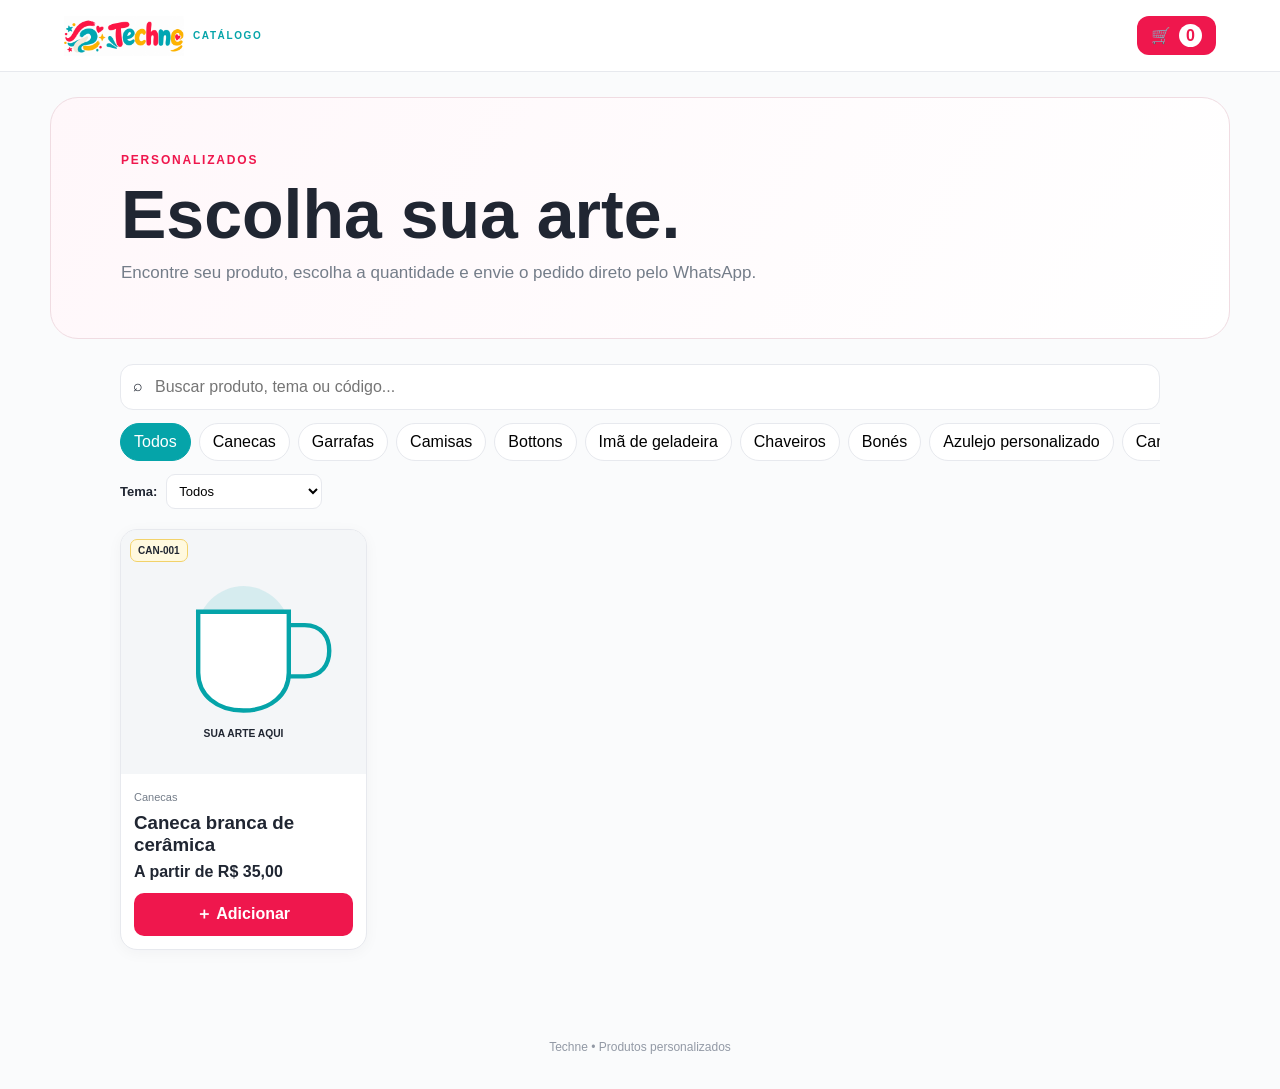
<file: index.html>
<!doctype html>
<html lang="pt-BR">
<head>
<meta charset="utf-8"><meta name="viewport" content="width=device-width,initial-scale=1,viewport-fit=cover">
<meta name="theme-color" content="#ef174d"><title>Techne • Catálogo</title><link rel="stylesheet" href="styles.css">
</head>
<body>
<header class="topbar"><a class="brand" href="index.html"><img src="assets/logo-techne.png" alt="Techne"><span>CATÁLOGO</span></a><button id="cartBtn" class="cart-btn">🛒 <b id="cartCount">0</b></button></header>
<section class="hero"><span id="eyebrow">PERSONALIZADOS</span><h1 id="heroTitle">Escolha sua arte.</h1><p id="heroText">Encontre seu produto, escolha a quantidade e envie o pedido direto pelo WhatsApp.</p></section>
<section class="filters"><div id="searchBox" class="search"><span>⌕</span><input id="search" placeholder="Buscar produto, tema ou código..."></div><div id="categories" class="chips"></div><div id="themeLine" class="theme-line"><b>Tema:</b><select id="themes"><option value="">Todos</option></select></div></section>
<main id="products" class="grid"></main><div id="empty" class="empty hidden">Nenhum produto encontrado.</div><footer id="footerText">Techne • Produtos personalizados</footer>
<div id="productModal" class="overlay hidden"></div><div id="cartModal" class="overlay hidden"></div><script src="app.js"></script>
</body></html>
</file>
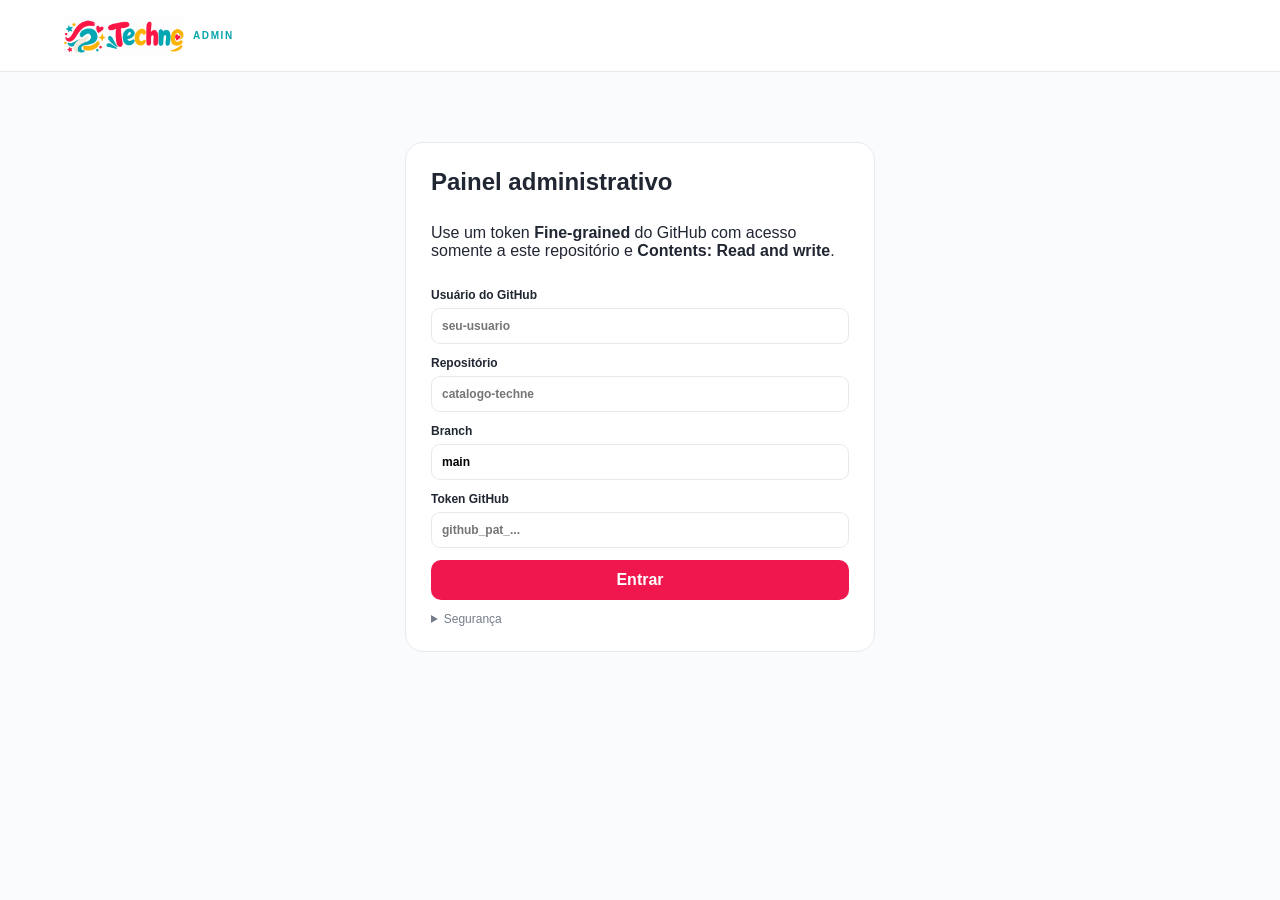
<file: admin.html>
<!doctype html><html lang="pt-BR"><head><meta charset="utf-8"><meta name="viewport" content="width=device-width,initial-scale=1,viewport-fit=cover"><title>Techne • Admin</title><link rel="stylesheet" href="styles.css"></head><body class="admin-page">
<header class="topbar"><a class="brand" href="index.html"><img src="assets/logo-techne.png" alt="Techne"><span>ADMIN</span></a><button id="logout" class="outline hidden">Sair</button></header>
<section id="login" class="login-box"><h1>Painel administrativo</h1><p>Use um token <b>Fine-grained</b> do GitHub com acesso somente a este repositório e <b>Contents: Read and write</b>.</p><label>Usuário do GitHub<input id="ghUser" autocomplete="username" placeholder="seu-usuario"></label><label>Repositório<input id="ghRepo" placeholder="catalogo-techne"></label><label>Branch<input id="ghBranch" value="main"></label><label>Token GitHub<input id="ghToken" type="password" autocomplete="off" placeholder="github_pat_..."></label><button id="connect" class="primary">Entrar</button><div id="loginMsg" class="login-status" role="status" aria-live="polite"></div><details><summary>Segurança</summary><p>O token não é salvo no código nem no repositório. Ele fica somente na memória desta página e é enviado diretamente à API do GitHub. Ao atualizar a página, será necessário informar novamente.</p></details></section>
<section id="panel" class="admin-layout hidden"><nav class="side"><button data-tab="products" class="selected">🛍️ Produtos</button><button data-tab="categories">📂 Categorias</button><button data-tab="themes">🏷️ Temas</button><button data-tab="settings">⚙️ Site</button></nav><main id="adminContent" class="admin-content"></main></section><script src="admin.js"></script></body></html>
</file>
<file: styles.css>
:root{--pink:#ef174d;--teal:#05a4a9;--yellow:#ffb000;--ink:#202632;--muted:#747d89;--bg:#fafbfc;--line:#e7e9ee}*{box-sizing:border-box}html{scroll-behavior:smooth}body{margin:0;font-family:Inter,Arial,Helvetica,sans-serif;background:var(--bg);color:var(--ink)}button,input,select,textarea{font:inherit}button{cursor:pointer}.hidden{display:none!important}.topbar{height:72px;background:#fff;border-bottom:1px solid var(--line);display:flex;align-items:center;justify-content:space-between;padding:0 max(18px,5vw);position:sticky;top:0;z-index:20}.brand{display:flex;align-items:center;gap:9px;text-decoration:none;color:var(--teal);font-weight:900;font-size:10px;letter-spacing:.16em}.brand img{width:120px;max-height:50px;object-fit:contain}.cart-btn{border:0;background:var(--pink);color:#fff;border-radius:12px;padding:10px 14px;font-weight:800}.cart-btn b{background:#fff;color:var(--pink);border-radius:20px;padding:3px 7px;margin-left:4px}.hero{max-width:1180px;margin:25px auto;padding:52px clamp(22px,6vw,70px);border:1px solid #f0dce2;border-radius:28px;background:linear-gradient(120deg,#fff7fa,#fff)}.hero>span{color:var(--pink);font-weight:900;letter-spacing:.15em;font-size:12px}.hero h1{font-size:clamp(38px,7vw,68px);line-height:1;margin:12px 0}.hero p{max-width:680px;color:var(--muted);font-size:17px;line-height:1.5;margin:0}.filters{max-width:1180px;margin:20px auto;padding:0 clamp(18px,6vw,70px)}.search{background:#fff;border:1px solid var(--line);border-radius:13px;padding:12px;display:flex;gap:10px}.search input{border:0;outline:0;width:100%;background:transparent}.chips{display:flex;gap:8px;overflow:auto;padding:13px 0;scrollbar-width:none}.chips::-webkit-scrollbar{display:none}.chips button{white-space:nowrap;border:1px solid var(--line);background:#fff;border-radius:30px;padding:9px 13px}.chips button.active{background:var(--teal);border-color:var(--teal);color:#fff}.theme-line{display:flex;gap:9px;align-items:center;font-size:13px}.theme-line select{border:1px solid var(--line);border-radius:9px;padding:8px;background:#fff}.grid{max-width:1180px;margin:15px auto 55px;padding:0 clamp(18px,6vw,70px);display:grid;grid-template-columns:repeat(auto-fill,minmax(220px,1fr));gap:18px}.card{background:#fff;border:1px solid var(--line);border-radius:17px;overflow:hidden;cursor:pointer;transition:.15s;box-shadow:0 3px 15px #18202b0a}.card:hover{transform:translateY(-2px);box-shadow:0 8px 24px #18202b12}.photo{aspect-ratio:1;background:#f1f3f5;position:relative}.photo img{width:100%;height:100%;object-fit:cover;display:block}.code{position:absolute;top:9px;left:9px;background:#fff9df;border:1px solid #f2d26a;padding:5px 7px;border-radius:7px;font-size:10px;font-weight:900}.card-body{padding:13px}.card-body small{color:var(--muted);font-size:11px}.card-body h3{margin:7px 0;min-height:42px}.card-body strong{display:block;margin-bottom:12px}.primary{border:0;background:var(--pink);color:#fff;padding:11px 15px;border-radius:10px;font-weight:900}.card-body .primary{width:100%}.empty{text-align:center;padding:70px;color:var(--muted)}footer{text-align:center;padding:35px;color:#9299a5;font-size:12px}.overlay{position:fixed;inset:0;background:#10141a99;z-index:50;display:flex;align-items:center;justify-content:center;padding:18px}.modal{width:min(900px,100%);max-height:90vh;overflow:auto;background:#fff;border-radius:20px;position:relative;display:grid;grid-template-columns:1fr 1fr}.modal-close{position:absolute;right:10px;top:10px;border:0;border-radius:50%;background:#fff;padding:7px;z-index:2}.modal-photo{min-height:330px;background:#f1f3f5}.modal-photo img{width:100%;height:100%;object-fit:cover;display:block}.modal-info{padding:35px}.modal-info h2{font-size:30px;margin-top:8px}.tag{font-size:11px;color:var(--pink);font-weight:900}.pricebox{display:flex;justify-content:space-between;border:1px solid var(--line);padding:12px;border-radius:10px;margin:18px 0}.qty{display:flex;align-items:center;gap:20px;margin:18px 0}.qty button{width:35px;height:35px;border:1px solid var(--line);border-radius:9px;background:#fff}.cart{background:#fff;width:min(520px,100%);height:100%;margin-left:auto;padding:20px;display:flex;flex-direction:column}.cart-head{display:flex;justify-content:space-between;border-bottom:1px solid var(--line);padding-bottom:12px}.cart-head button{border:0;background:transparent;font-size:20px}.cart-items{overflow:auto;flex:1}.cart-item{display:flex;gap:10px;border-bottom:1px solid var(--line);padding:14px 0}.cart-item img{width:64px;height:64px;object-fit:cover;border-radius:9px;background:#eee}.cart-info{flex:1}.cart-info small{display:block;color:var(--muted);font-size:11px;margin:3px 0}.mini{display:flex;gap:8px;align-items:center;margin:6px 0}.mini button{border:1px solid var(--line);border-radius:7px;background:#fff;padding:2px 8px}.cart-total{display:flex;justify-content:space-between;font-size:20px;padding:15px 0}.wa{display:block;text-align:center;text-decoration:none;background:#19a957;color:#fff;padding:13px;border-radius:10px;font-weight:900}.checkout-form{display:grid;gap:9px;margin:10px 0}.checkout-form input,.checkout-form textarea{width:100%;padding:10px;border:1px solid var(--line);border-radius:9px}.checkout-form textarea{min-height:70px;resize:vertical}.login-box{width:min(470px,92vw);margin:70px auto;background:#fff;border:1px solid var(--line);border-radius:18px;padding:25px;display:grid;gap:12px}.login-box h1{margin:0}.login-box label{display:grid;gap:6px;font-size:12px;font-weight:800}.login-box input,.admin-content input,.admin-content select,.admin-content textarea{width:100%;padding:10px;border:1px solid var(--line);border-radius:9px;background:#fff}.login-box details{color:var(--muted);font-size:12px}.outline{border:1px solid var(--line);background:#fff;border-radius:9px;padding:8px}.admin-layout{display:grid;grid-template-columns:210px 1fr;min-height:calc(100vh - 72px)}.side{background:#fff;border-right:1px solid var(--line);padding:15px;display:flex;flex-direction:column;gap:5px}.side button{border:0;background:transparent;text-align:left;padding:11px;border-radius:9px}.side button.selected{background:#fff0f3;color:var(--pink);font-weight:900}.admin-content{max-width:1000px;width:100%;padding:30px;margin:auto}.title{display:flex;justify-content:space-between;gap:15px;align-items:center;margin-bottom:20px}.title h1{margin:0}.title p{color:var(--muted);margin:5px 0}.row{background:#fff;border:1px solid var(--line);padding:12px;border-radius:12px;margin:8px 0;display:flex;align-items:center;gap:10px}.row img{width:55px;height:55px;object-fit:cover;border-radius:8px}.row-info{flex:1;display:grid;gap:4px}.row-info small{color:var(--muted)}.row button{border:1px solid var(--line);background:#fff;border-radius:8px;padding:7px}.danger{color:#c33}.form{background:#fff;border:1px solid var(--line);border-radius:14px;padding:18px;display:grid;gap:12px}.form label{font-size:12px;font-weight:800;display:grid;gap:5px}.form textarea{min-height:90px}.two{display:grid;grid-template-columns:1fr 1fr;gap:12px}.tiers{display:grid;gap:7px}.tier{display:grid;grid-template-columns:90px 1fr 110px 38px;gap:7px;align-items:center}.notice{padding:10px;border-radius:9px;background:#e9f8ef;margin-bottom:12px}.admin-note{color:var(--muted);font-size:12px}.setting-colors{display:flex;gap:15px}.setting-colors label{display:grid;gap:5px}.setting-colors input{height:40px}.switches{display:grid;gap:8px}.switches label{display:flex;align-items:center;gap:8px}.switches input{width:auto}.danger-solid{background:#c33!important;color:#fff!important;border:0!important}@media(max-width:700px){.topbar{height:64px}.hero{border-radius:0;margin:0}.grid{grid-template-columns:repeat(2,minmax(0,1fr));gap:10px}.admin-layout{display:block}.side{position:sticky;top:64px;z-index:10;overflow:auto;flex-direction:row;border-right:0;border-bottom:1px solid var(--line)}.side button{white-space:nowrap}.admin-content{padding:16px}.two{grid-template-columns:1fr}.modal{grid-template-columns:1fr}.modal-photo{min-height:240px}.modal-info{padding:22px}.tier{grid-template-columns:70px 1fr 85px 32px}.brand img{width:105px}.card-body h3{font-size:14px}.hero h1{font-size:42px}}
.login-status{display:block;margin-top:12px;padding:0;color:#555;line-height:1.45}.login-status:empty{display:none}.login-status.info{padding:10px 12px;border-radius:10px;background:#eef7ff;color:#174d78}.login-status.error{padding:12px;border-radius:10px;background:#fff0f0;color:#9d1c1c}.login-status small{display:block;margin-top:5px;color:inherit;opacity:.85}.login-status b{font-weight:800}
button:disabled{opacity:.65;cursor:not-allowed}
</file>
